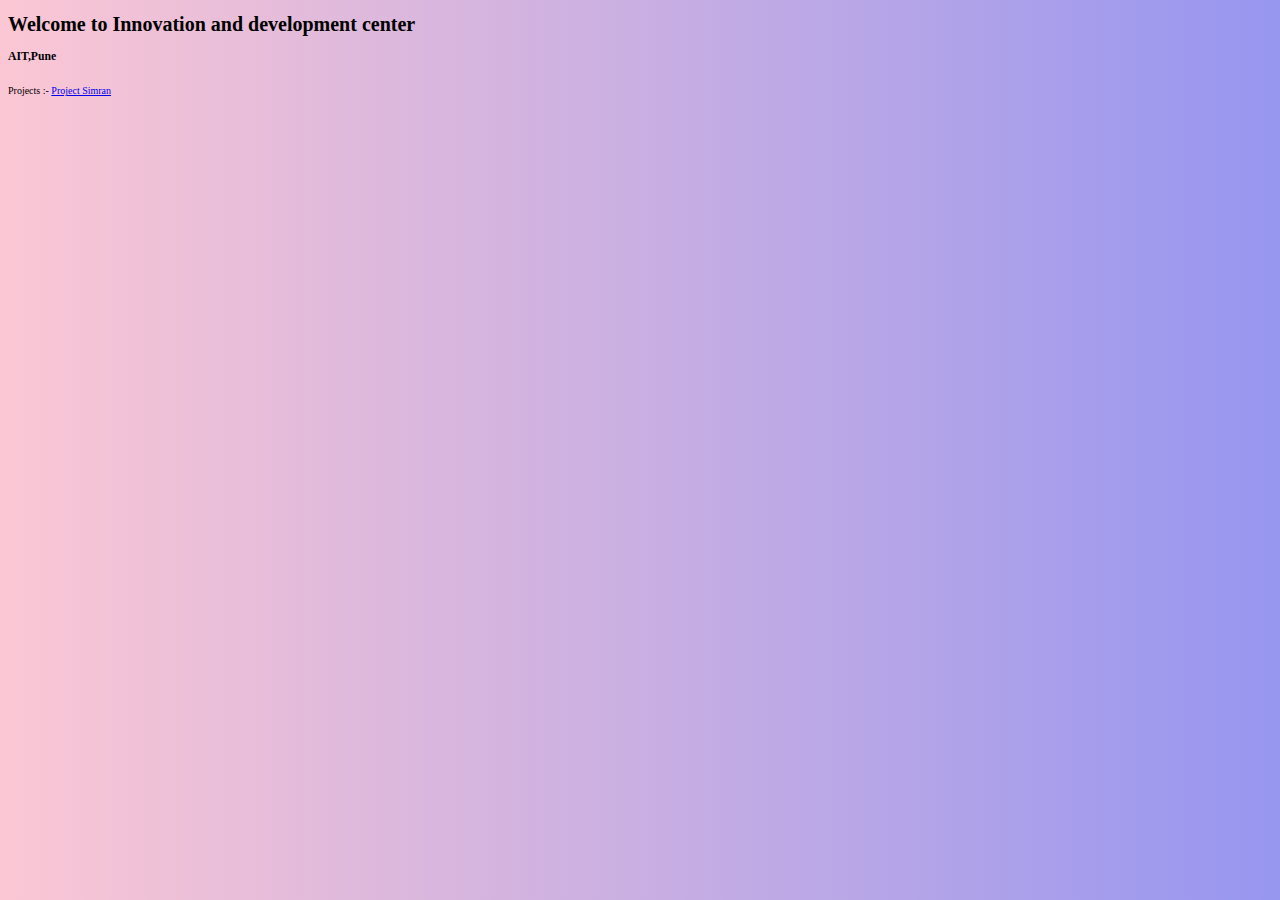
<file: index.html>
<!DOCTYPE html>
<html lang="en">
<head>
    <meta charset="UTF-8">
    <meta http-equiv="X-UA-Compatible" content="IE=edge">
    <meta name="viewport" content="width=device-width, initial-scale=1.0">
    <link rel="stylesheet" href="public/css/simran.css">
    <title>IDC</title>
</head>
<body>
     <h1>Welcome to Innovation and development center</h1>
     <h3>AIT,Pune</h3><br>

     Projects :-
     <a href="project_Simran.html">Project Simran</a>

</body>
</html>
</file>
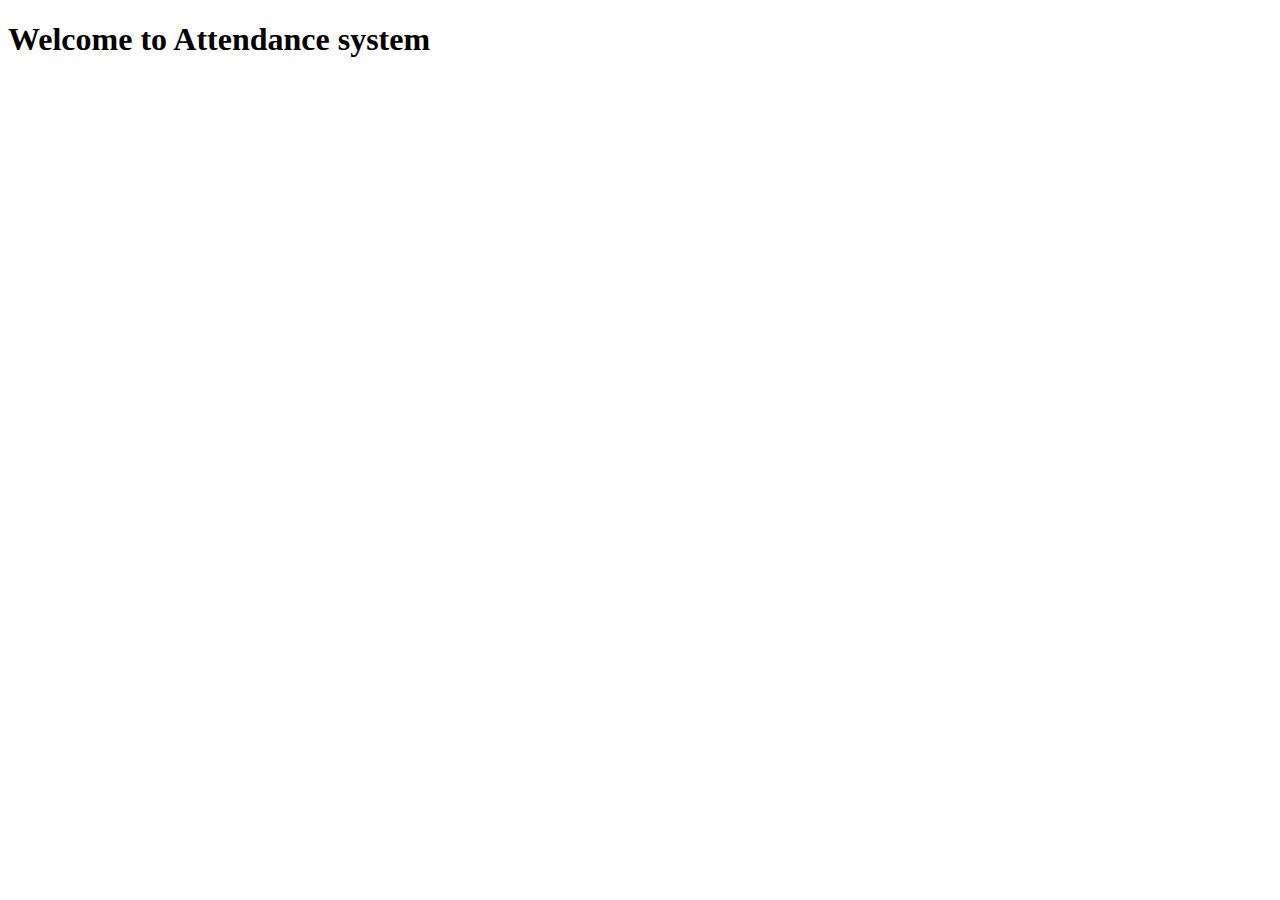
<file: attendance.html>
<!DOCTYPE html>
<html lang="en">
<head>
    <meta charset="UTF-8">
    <meta http-equiv="X-UA-Compatible" content="IE=edge">
    <meta name="viewport" content="width=device-width, initial-scale=1.0">
    <title>Attendance System</title>
</head>
<body>
    <h1>Welcome to Attendance system</h1>
</body>
</html>
</file>
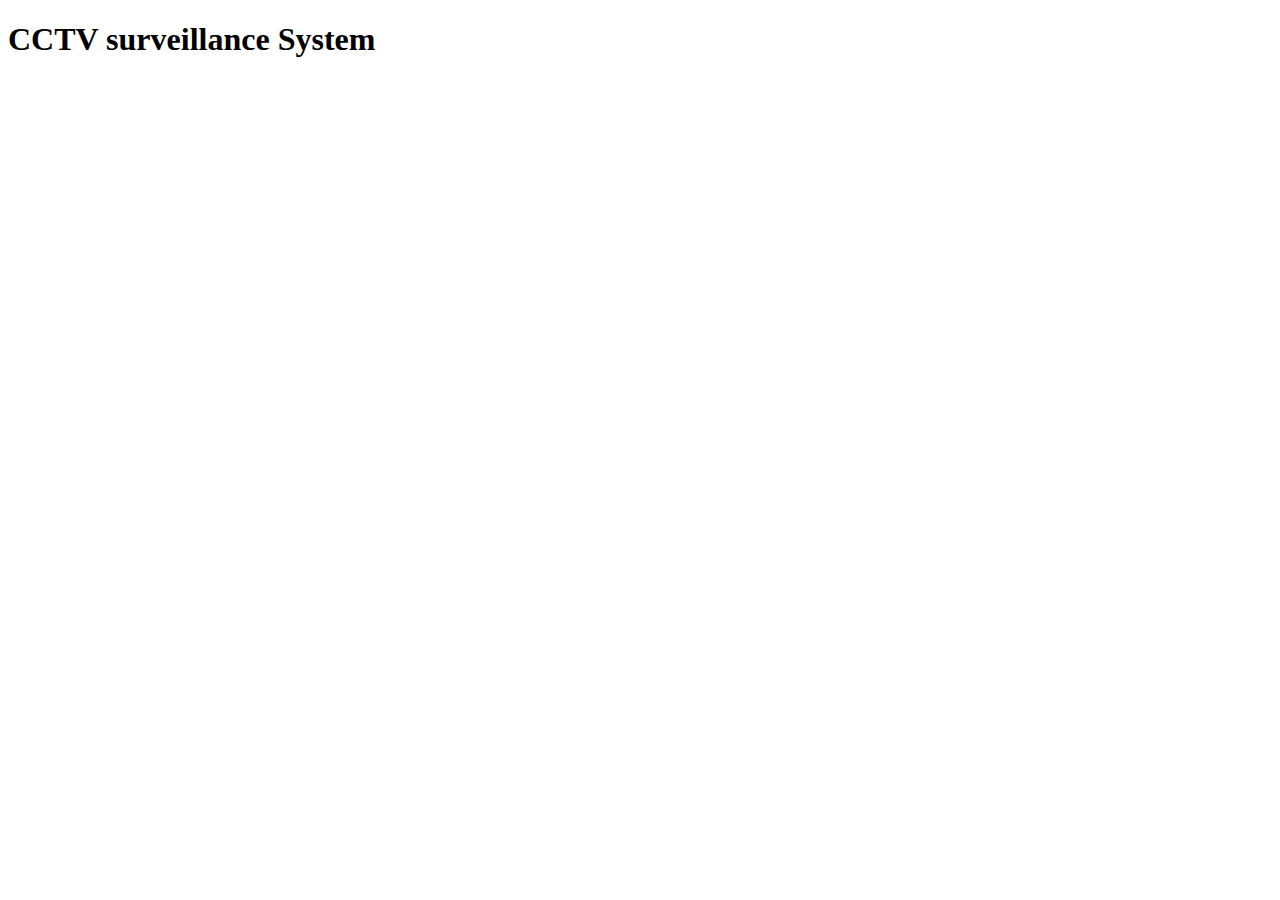
<file: cctv.html>
<!DOCTYPE html>
<html lang="en">
<head>
    <meta charset="UTF-8">
    <meta http-equiv="X-UA-Compatible" content="IE=edge">
    <meta name="viewport" content="width=device-width, initial-scale=1.0">
    <title>cctv surveillance system</title>
</head>
<body>
    <h1>CCTV surveillance System</h1>
</body>
</html>
</file>
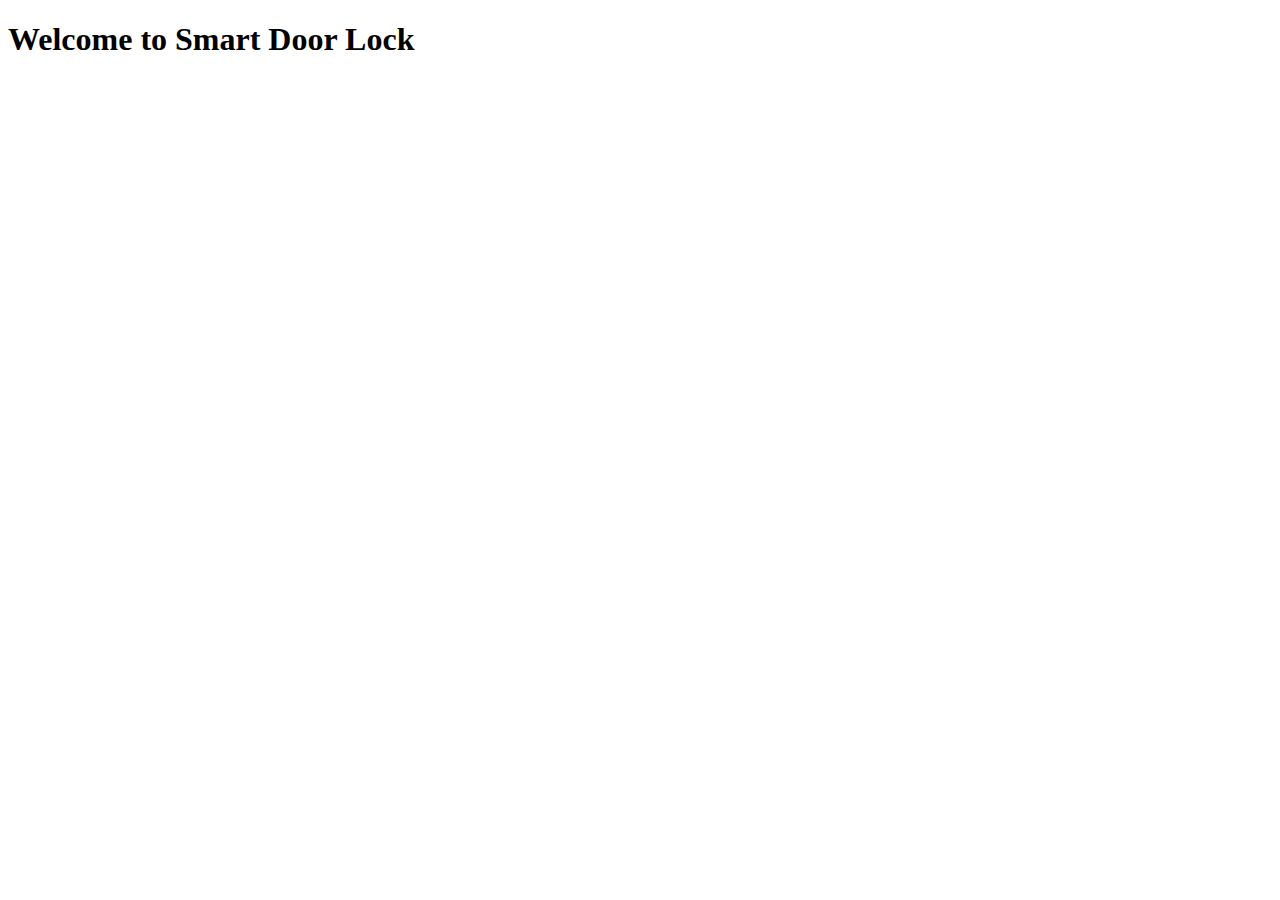
<file: door.html>
<!DOCTYPE html>
<html lang="en">
<head>
    <meta charset="UTF-8">
    <meta http-equiv="X-UA-Compatible" content="IE=edge">
    <meta name="viewport" content="width=device-width, initial-scale=1.0">
    <title>Smart door lock</title>
</head>
<body>
    <h1>Welcome to Smart Door Lock</h1>
</body>
</html>
</file>
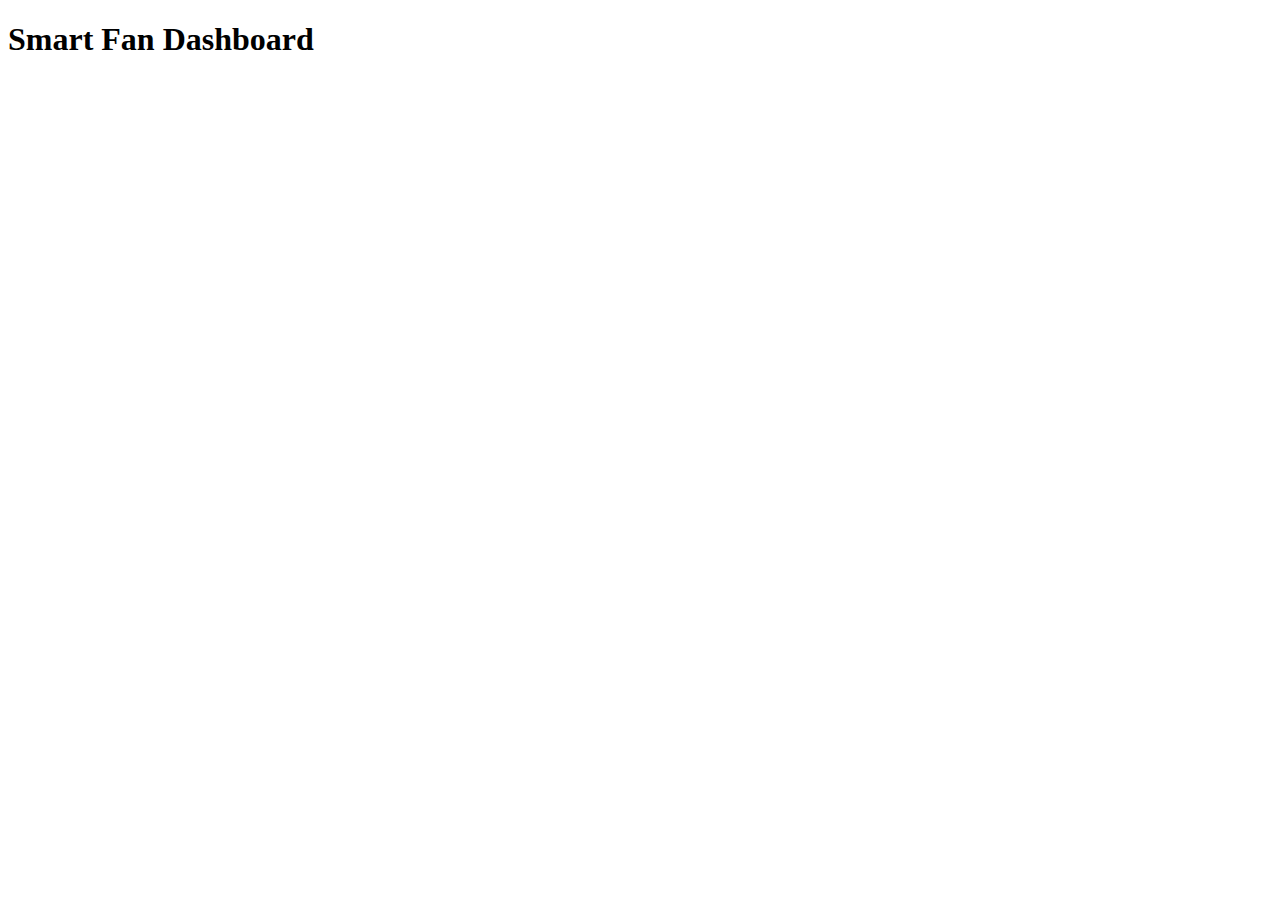
<file: fan.html>
<!DOCTYPE html>
<html lang="en">
<head>
    <meta charset="UTF-8">
    <meta http-equiv="X-UA-Compatible" content="IE=edge">
    <meta name="viewport" content="width=device-width, initial-scale=1.0">
    <title>Fan</title>
</head>
<body>
    <h1>Smart Fan Dashboard</h1>
</body>
</html>
</file>
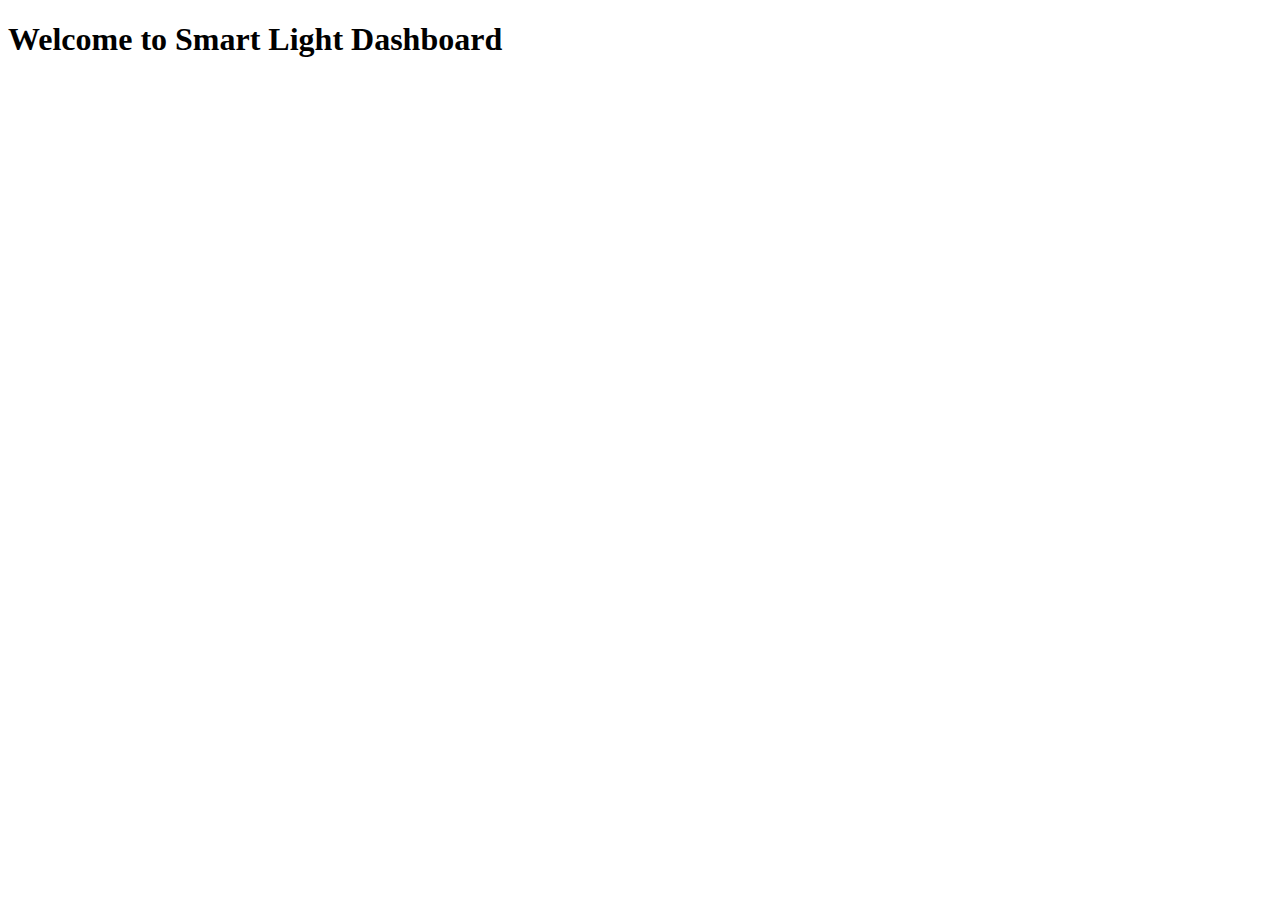
<file: light.html>
<!DOCTYPE html>
<html lang="en">
<head>
    <meta charset="UTF-8">
    <meta http-equiv="X-UA-Compatible" content="IE=edge">
    <meta name="viewport" content="width=device-width, initial-scale=1.0">
    <title>Smart Light</title>
</head>
<body>
    <h1>Welcome to Smart Light Dashboard</h1>
</body>
</html>
</file>
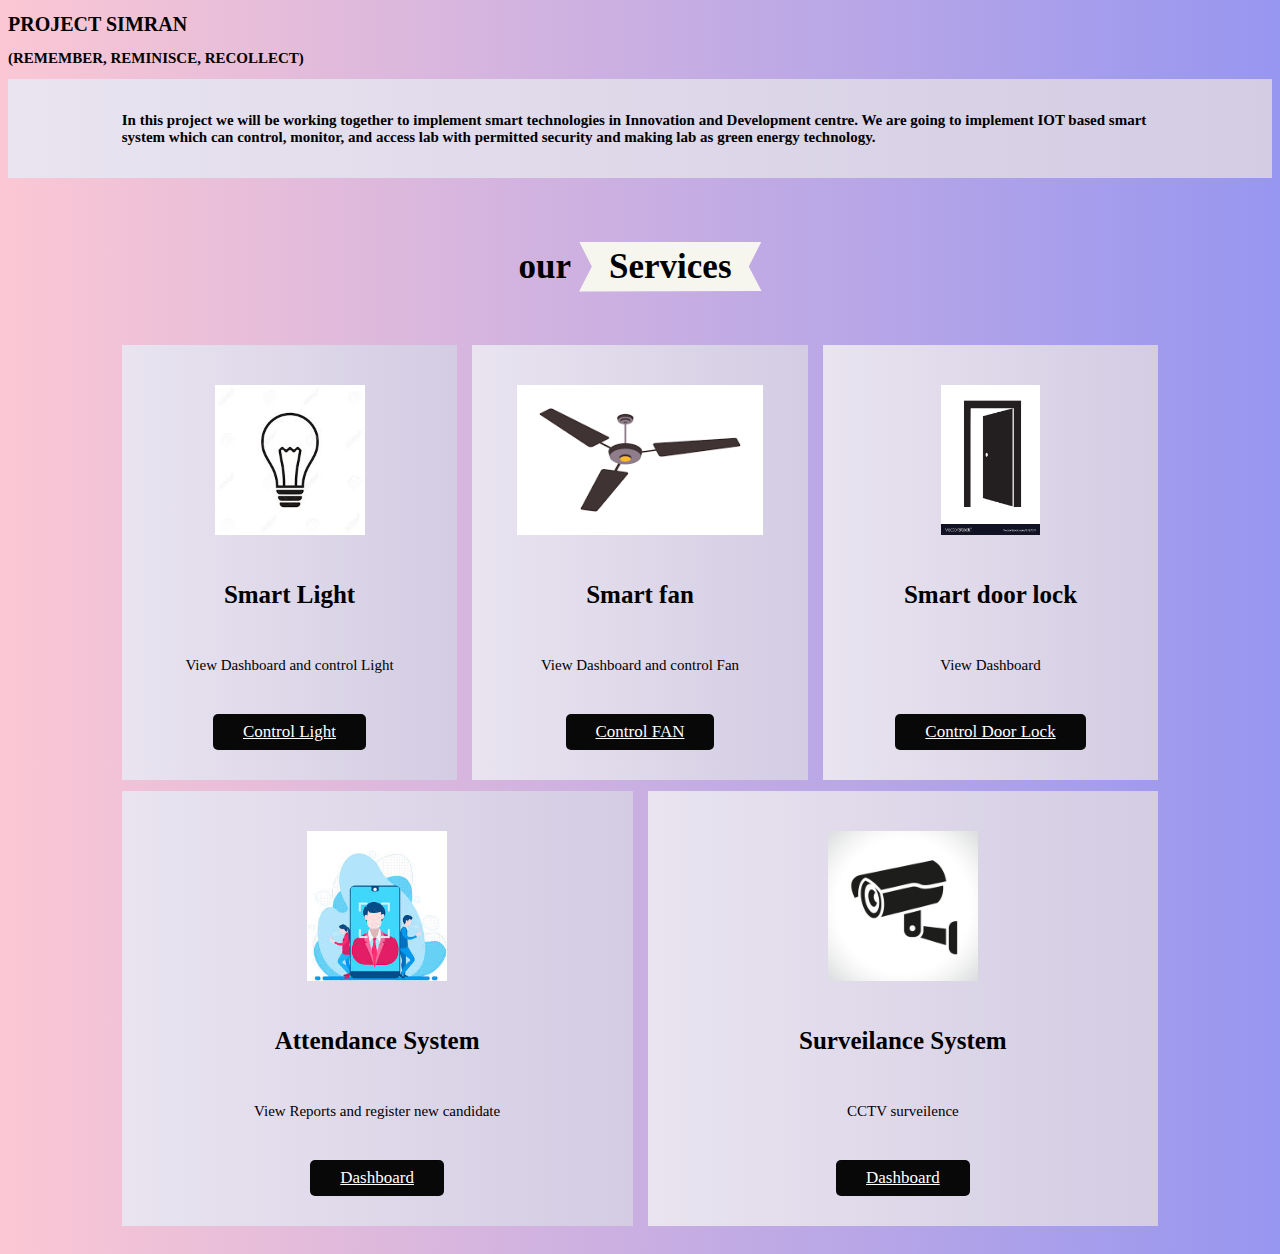
<file: project_Simran.html>
<!DOCTYPE html>
<html lang="en">

<head>
    <meta charset="UTF-8">
    <meta http-equiv="X-UA-Compatible" content="IE=edge">
    <meta name="viewport" content="width=device-width, initial-scale=1.0">
    <link rel="stylesheet" href="public/css/simran.css">
    <title>Project Simran</title>
</head>

<body>
    <h1>PROJECT SIMRAN</h1>
    <h2>(REMEMBER, REMINISCE, RECOLLECT)</h2>
    <section class="home" id="home">
    <div class="aim">
        
            <p><h2>In this project we will be working together to implement smart technologies in
            Innovation and Development centre. We are going to implement IOT based smart
            system which can control, monitor, and access lab with permitted security and
            making lab as green energy technology.</h2></p>
            
    </div>
</section>

    <!--features -->
<section class="features" id="features">

    <h1 class="heading"> our <span>Services</span> </h1>

    <div class="box-container">
        
        <!--Smart Light-->
        <div class="box">
            <img src="public/static/bulb.jpg" alt="">
            <h3>Smart Light</h3>
            <p>View Dashboard and control Light</p>
            <a href="/light.html" class="btn">Control Light</a>
        </div>
       
        <div class="box">
            <img src="public/static/fan.png" alt="">
            <h3>Smart fan</h3>
            <p>View Dashboard and control Fan</p>
            <a href="/fan.html" class="btn">Control FAN</a>
        </div> 
        
        <div class="box">
            <img src="public/static/door.jpg" alt="">
            <h3>Smart door lock</h3>
            <p>View Dashboard</p>
            <a href="/door.html" class="btn">Control Door Lock</a>
        </div>

    </div>

    <br>
    <div class="box-container">
        <div class="box">
            <img src="public/static/attendance.jpg" alt="">
            <h3>Attendance System</h3>
            <p>View Reports and register new candidate</p>
            <a href="/attendance.html" class="btn">Dashboard</a>
        </div>
        <div class="box">
            <img src="public/static/cctv.jpg" alt="">
            <h3>Surveilance System</h3>
            <p>CCTV surveilence</p>
            <a href="/cctv.html" class="btn">Dashboard</a>
        </div>

    </div>

</section>
</body>

</html>
</file>
<file: public/css/simran.css>
body{
    background: #9796f0;  /* fallback for old browsers */
    background: -webkit-linear-gradient(to right, #fbc7d4, #9796f0);  /* Chrome 10-25, Safari 5.1-6 */
    background: linear-gradient(to right, #fbc7d4, #9796f0); /* W3C, IE 10+/ Edge, Firefox 16+, Chrome 26+, Opera 12+, Safari 7+ */

    
}
.card{
    background-color: aliceblue;
    height: max-content;
    width: max-content;

}
html{
    font-size: 62.5%;
    overflow-x: hidden;
    scroll-behavior: smooth;
    scroll-padding-top: 7rem;
}

.heading{
    text-align: center;
    padding:2rem 0;
    padding-bottom: 3rem;
    font-size: 3.5rem;
    color:var(--black);
}

.heading span{
    background:rgb(246, 245, 238);
    color:black;
    display: inline-block;
    padding:.5rem 3rem;
    
    clip-path: polygon(100% 0, 93% 50%, 100% 99%, 0% 100%, 7% 50%, 0% 0%);
}
section{
    padding:2rem 9%;
}
.btn{
    margin-top: 1rem;
    display: inline-block;
    padding:.8rem 3rem;
    font-size: 1.7rem;
    border-radius: .5rem;
    border:.2rem solid var(--black);
    color:white;
    cursor: pointer;
    background: rgb(8, 8, 8);
}

.btn:hover{
    background: var(--orange);
    color:rgb(9, 66, 66);
}

.features .box-container{
    display: grid;
    grid-template-columns: repeat(auto-fit, minmax(30rem, 1fr));
    gap:1.5rem;
}

.features .box-container .box{
    padding:3rem 2rem;
    background: #D3CCE3;  /* fallback for old browsers */
background: -webkit-linear-gradient(to right, #E9E4F0, #D3CCE3);  /* Chrome 10-25, Safari 5.1-6 */
background: linear-gradient(to right, #E9E4F0, #D3CCE3); /* W3C, IE 10+/ Edge, Firefox 16+, Chrome 26+, Opera 12+, Safari 7+ */






    /*background:rgb(225, 222, 209);*/
    outline: var(--outline);
    outline-offset: -1rem;
    text-align: center;
    box-shadow: var(--box-shadow);
}

.features .box-container .box:hover{
    outline: var(--outline-hover);
    outline-offset: 0rem;
}

.features .box-container .box img{
    margin:1rem 0;
    height: 15rem;
}

.features .box-container .box h3{
    font-size: 2.5rem;
    line-height: 1.8;
    color:var(--black);
}

.features .box-container .box p{
    font-size: 1.5rem;
    line-height: 1.8;
    color:var(--light-color);
    padding:1rem 0;
}
.home
{
    background: #D3CCE3;  /* fallback for old browsers */
background: -webkit-linear-gradient(to right, #E9E4F0, #D3CCE3);  /* Chrome 10-25, Safari 5.1-6 */
background: linear-gradient(to right, #E9E4F0, #D3CCE3); /* W3C, IE 10+/ Edge, Firefox 16+, Chrome 26+, Opera 12+, Safari 7+ */
    
}
</file>
